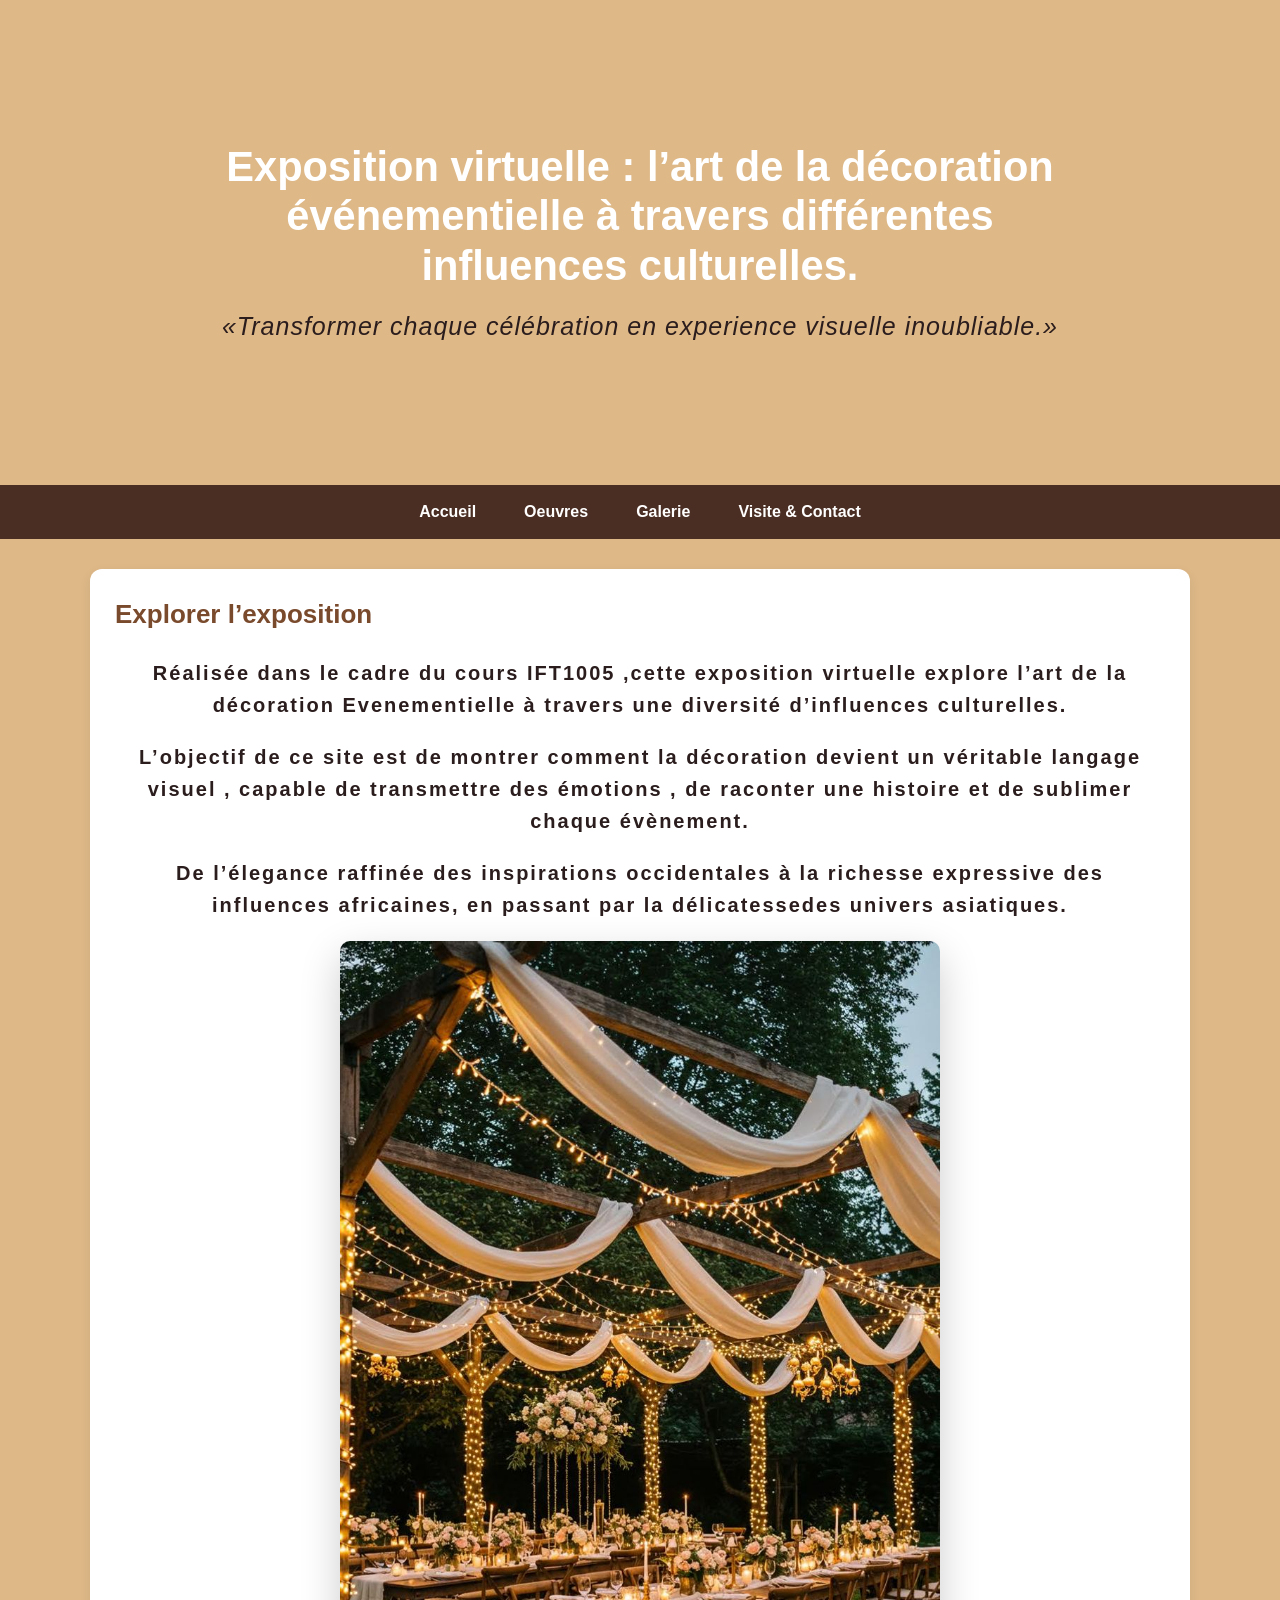
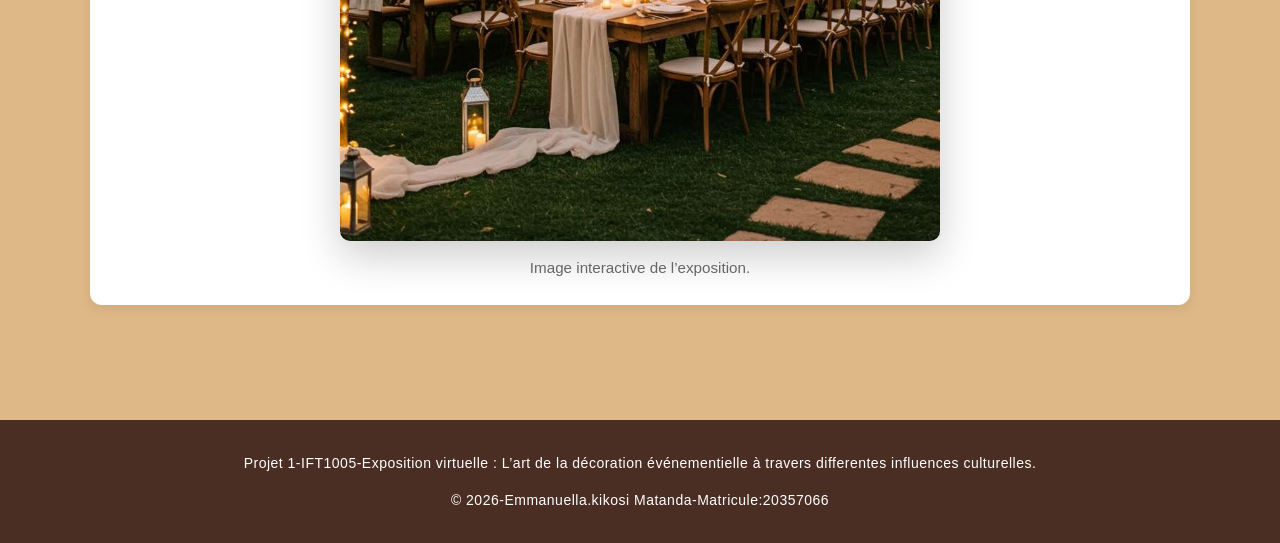
<file: index.html>
<!DOCTYPE html>
<!--Nom:Matanda
Prénom:emmanuella.kikosi
Matricule:20357066-->

<html lang="fr">
<head>
 <meta charset="UTF-8">
 <meta name="viewport" content="width=device-width , initial-scale=1.0">
<title> Exposition virtuelle:L’ art de la décoration évenementiell</title>

<link rel="preconnect" href="https://fonts.googleapis.com">
<link rel="preconnect" href="https://fonts.gstatic.com" crossorigin>
<link href="https://fonts.googleapis.com/css2?family=Bebas+Neue&family=Inter:ital,opsz,wght@0,14..32,100..900;1,14..32,100..900&family=Playfair+Display+SC:ital,wght@0,400;0,700;0,900;1,400;1,700;1,900&display=swap" rel="stylesheet">
<link rel="stylesheet" href="style.css">
 </head>
 
 <body>

  <header  class="hero">
      <div class="hero-overlay">
        <h1 class="display">Exposition virtuelle : l’art de la décoration événementielle à travers différentes influences culturelles.</h1>
        <p class="slogan">«Transformer chaque célébration en experience visuelle inoubliable.» </p>
     </div>
  </header>

 <nav> 
     <ul class="menu">
         <li><a   href="index.html">Accueil</a></li>
         <li><a   href="oeuvres.html">Oeuvres</a></li>
         <li><a   href="galerie.html"> Galerie</a></li>
         <li><a   href="visite-contact.html">Visite & Contact</a></li>
        </ul>
     </nav>


     <main> 
          <section class="intro">
            <h2>Explorer l’exposition</h2>
            
            <p class="explication">Réalisée dans le cadre du cours IFT1005 ,cette exposition virtuelle explore l’art de la décoration 
               Evenementielle à travers une diversité d’influences culturelles.  
            </p>
            <p class="explication"> 
              L’objectif de ce site est de montrer comment la décoration devient un véritable langage visuel , 
              capable de transmettre des émotions , de raconter une histoire et de sublimer chaque évènement.
            </p>
            
            <p class="explication"> 
               De l’élegance raffinée des inspirations occidentales à la richesse expressive des influences africaines,
                en passant par la délicatessedes univers asiatiques.
            </p>
            <!--image map-->
            <figure class="expo-map-figure">
             <img
             src="assets/images/accueil.jpg"
             alt="Image principale de l’exposition sur la décoration événementielle à travers différentes influences culturelles."
             usemap="#expo-map"
             class="expo-map-image"
             >
            
             <figcaption> 
                Image interactive de l’exposition.
             </figcaption>
            </figure>
            
            <map name="expo-map"> 
            <area shape="rect" coords="0,0,600,700" href="oeuvres.html" alt="Accéder à la page des oeuvres">
            <area shape="rect" coords="601,0,1200,700" href="galerie.html" alt="Accéder à la galerie"  >
            </map>
          </section>
         </main>
         <footer>
            <p>Projet 1-IFT1005-Exposition virtuelle : L’art de la décoration événementielle à travers differentes influences culturelles.</p>
            <p>© 2026-Emmanuella.kikosi Matanda-Matricule:20357066</p>   
         </footer>  
 </body>
</html>
</file>
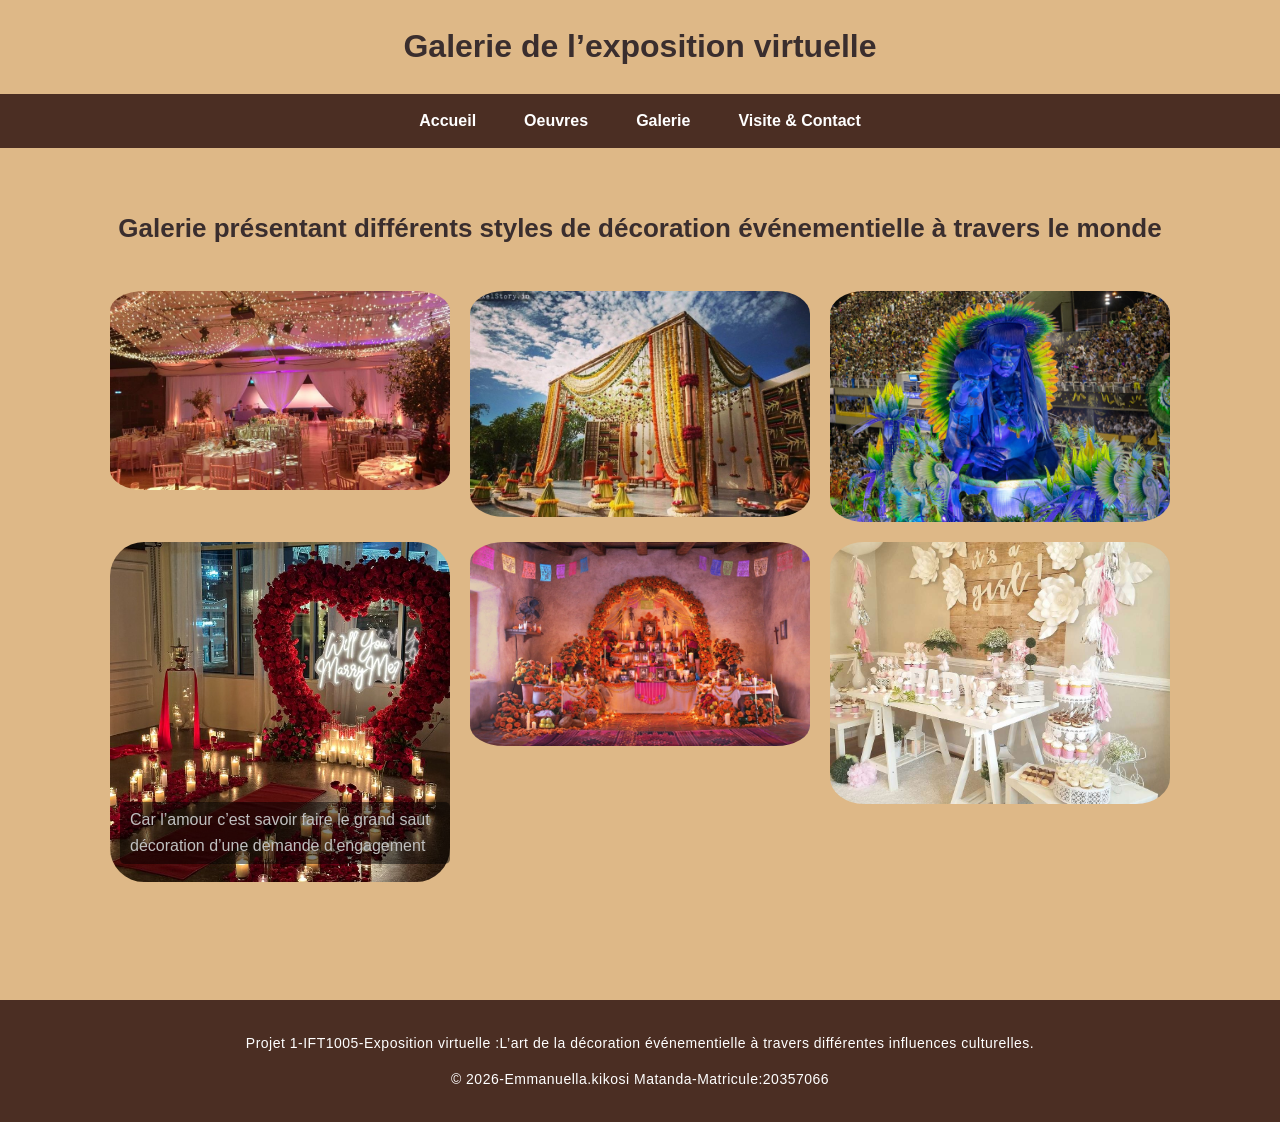
<file: galerie.html>
<!DOCTYPE html>
<!--Nom:Matanda
Prénom:emmanuella.kikosi
Matricule:20357066-->
<html lang="fr">
    <head>
        <meta charset="UTF-8">
        <title>Galerie</title>
        <link rel="stylesheet" href="style.css">
    </head>
  
    <body>
        <header> 
        <h1 class="nickel">Galerie de l’exposition virtuelle</h1>
        </header>

        <nav> 
            <ul class="menu">
                <li><a href="index.html" >Accueil</a></li>
                <li><a href="oeuvres.html" > Oeuvres</a> </li>
                <li> <a href="galerie.html" > Galerie</a></li>
                <li><a href="visite-contact.html"> Visite & Contact</a></li>
            </ul>
        </nav>
      
        <main> 
            
            <h2 class="titre-galerie"> 
                Galerie présentant différents styles de décoration événementielle à travers le monde 
            </h2>
            
            <div class="galerie" >
                <!--images-->

                <img src="assets/images/gala1.jpg" alt="décoration d’une reception d’anniversaire avec des chaises tiffany et une lumiére tamisé">
                <img src="assets/images/gala2.jpg"  alt="décoration d’un mariage indien ">
        


                <img src="assets/images/gala3.jpg"  alt="cette decoration illustre une mère qui tient dans ses bras son enfant lors du carnaval de rio">
                
                
                <div class="image-box">
                <img src="assets/images/gala4.jpg" alt="décoration pour une demande en mariage une ambiance trés romantique avec des roses pour accompagner la demande">
                
                <p class="caption">Car l’amour c’est savoir faire le grand saut décoration d’une demande d’engagement</p>
                </div>

                <img src="assets/images/gala5.jpg" alt="décoration à l’occasion de la journée des morts 
                cette décoration répresente un autel avec des photos des proches disparues">
                <img src="assets/images/gala6.jpg" alt="une décoration pour annoncer le sexe du bébé " >
            </div>

        </main>

        <footer> 
        <p> 
            Projet 1-IFT1005-Exposition virtuelle :L’art de la décoration événementielle à travers différentes influences culturelles. </p>
                   <p>© 2026-Emmanuella.kikosi Matanda-Matricule:20357066</p>
        </footer>
    </body>
</html>
</file>
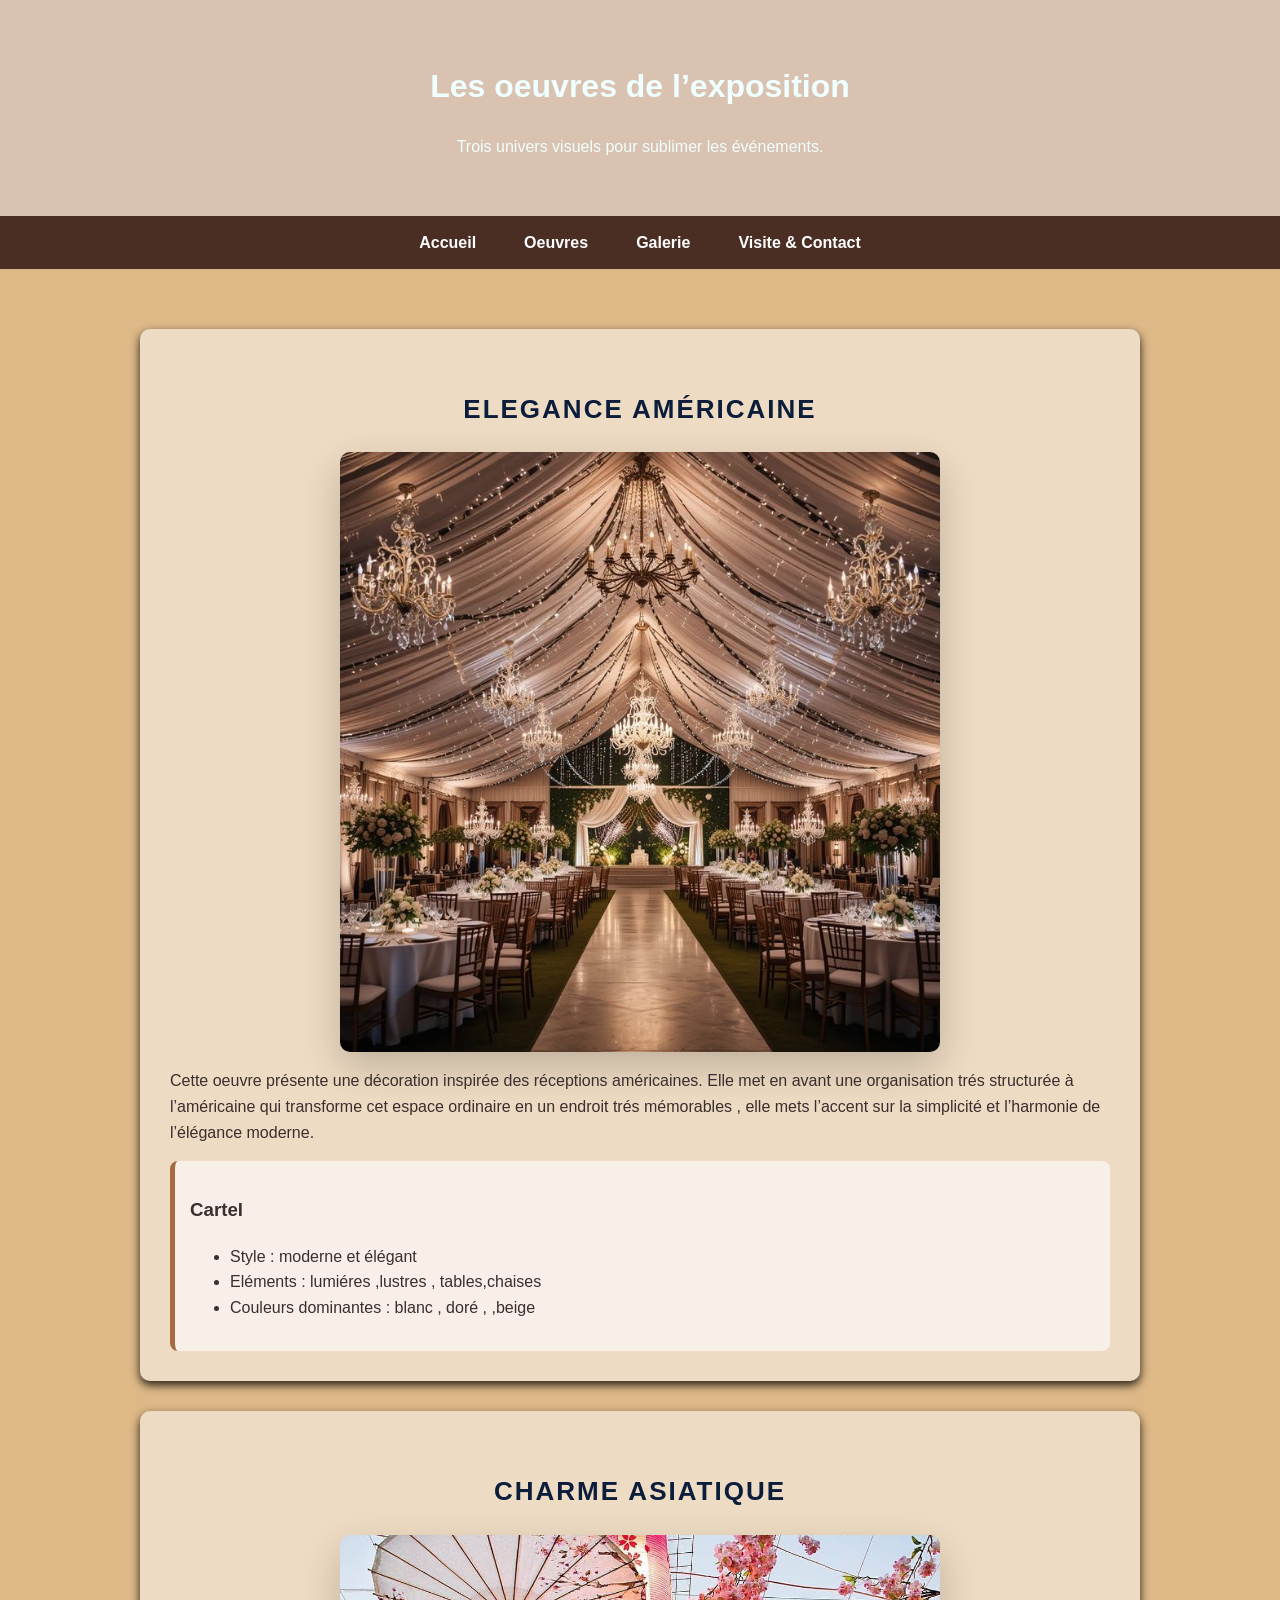
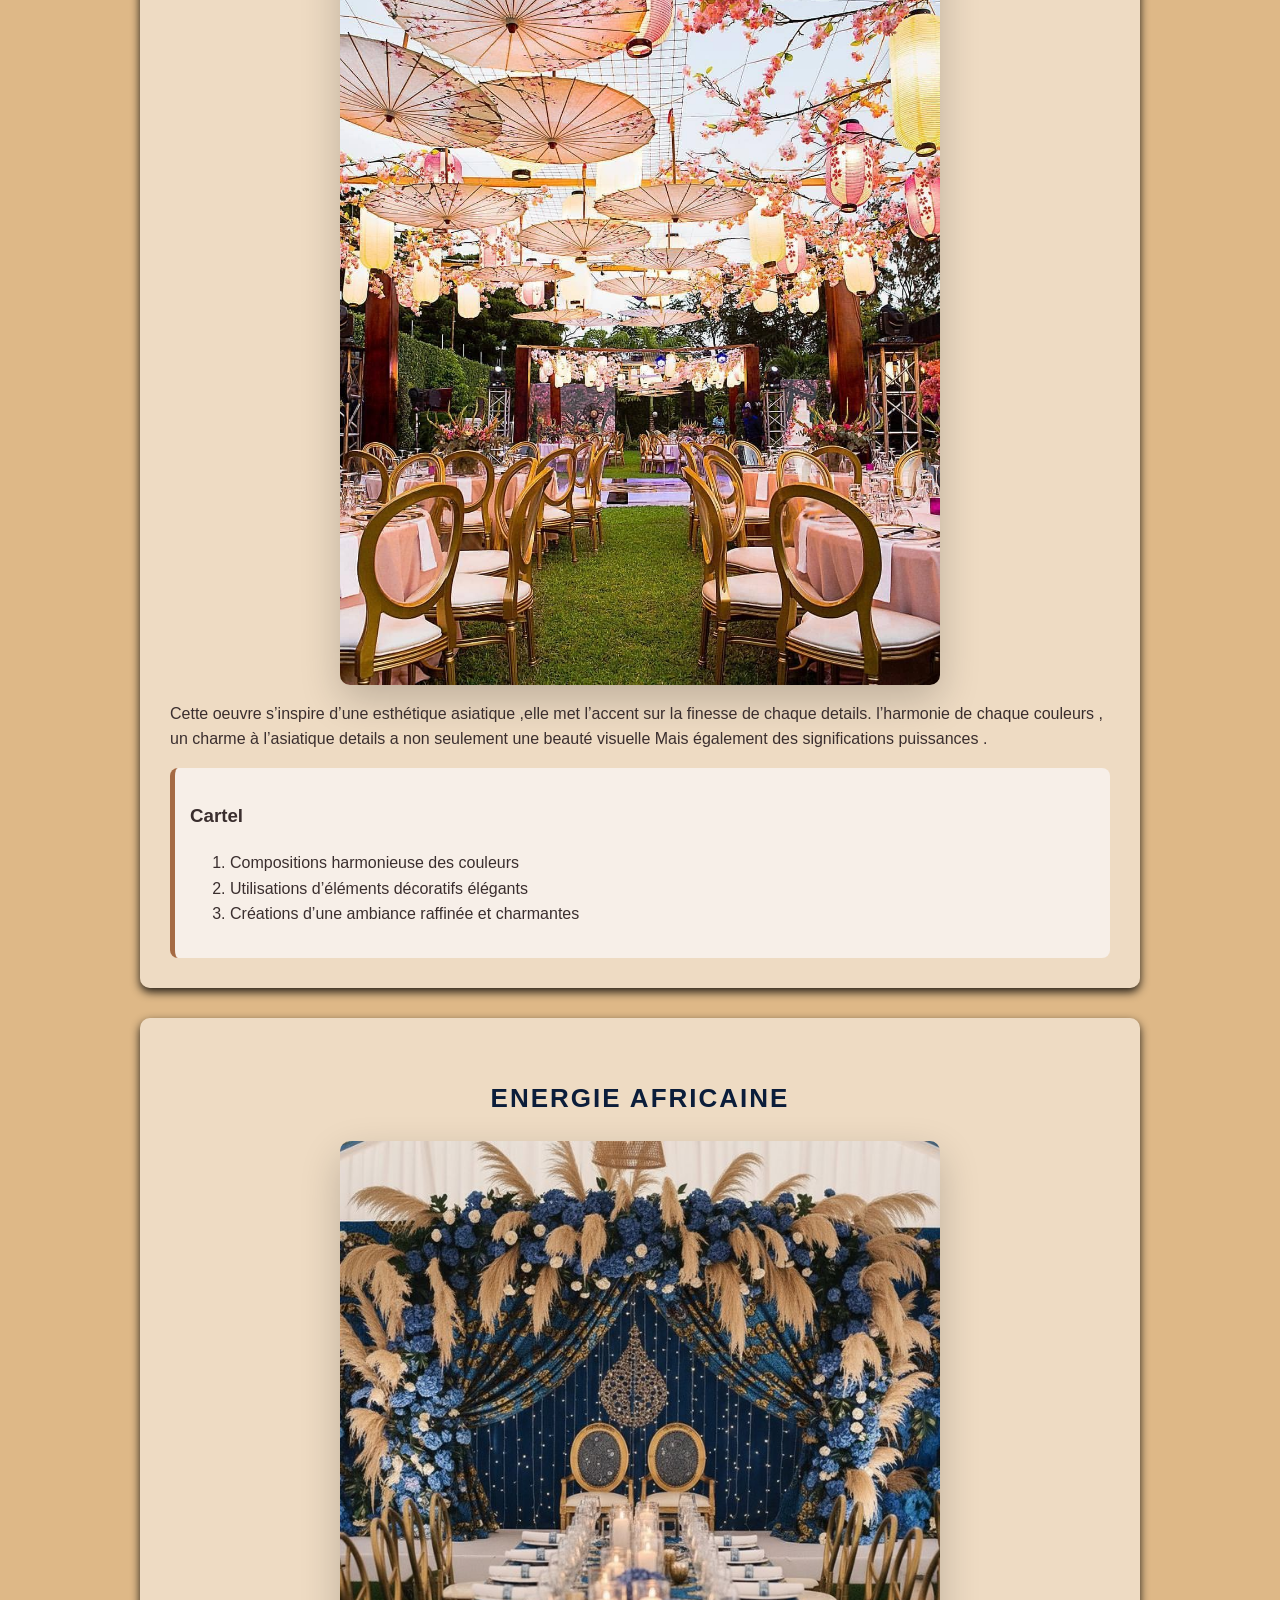
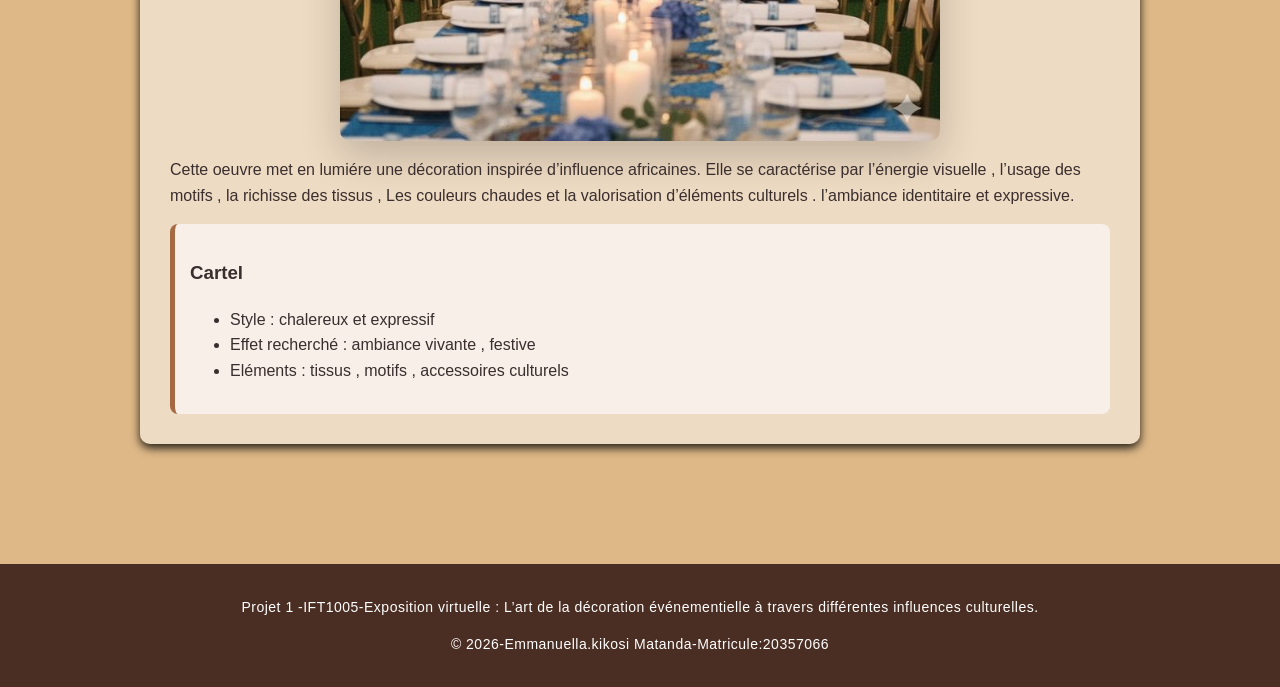
<file: oeuvres.html>
<!DOCTYPE html>
<!--Nom:Matanda
Prénom:emmanuella.kikosi
Matricule:20357066-->

<html lang="fr">
 <head>
  <meta charset="UTF-8">
  <meta name="viewport" content="width= device-width, initial-scale=1.0">
  <title>Oeuvres-lL’art de la décoration événementielle</title>
  <link rel="stylesheet" href="style.css">
</head>

<body>
    
    <header class="page-header"> 
        <h1>Les oeuvres de l’exposition</h1>
        <p>Trois univers visuels pour sublimer les événements. </p>
    </header>

    <nav> 
        <ul class="menu">
            <li><a href="index.html" > Accueil</a></li>
            <li><a href="oeuvres.html">Oeuvres</a></li>
            <li><a href="galerie.html">Galerie</a></li>
            <li><a href="visite-contact.html" >Visite & Contact</a></li>
        </ul>
    </nav>
    
    <main class="oeuvres-page">

        <section class="oeuvres-card">
        <h2 class="americaine"> Elegance américaine</h2>
        <img  src="assets/images/americain.jpg" alt="Décoration événementielle inpspirée du style américain" class="oeuvre-image">
        <p>
            Cette oeuvre présente une décoration inspirée des réceptions américaines.
            Elle met en avant une organisation trés structurée à l’américaine qui transforme cet espace ordinaire
            en un endroit trés mémorables , elle mets l’accent sur la simplicité et l’harmonie de l’élégance moderne.
        </p>
        
        <div  class="cartel"> 
            <h3>Cartel</h3>
            
            <ul> 
                
                <li>Style : moderne et élégant </li>
                <li>Eléments : lumiéres ,lustres , tables,chaises </li> 
                <li> Couleurs dominantes : blanc , doré ,  ,beige</li>
            </ul>
        </div>
        </section>
        <!--SECTION-->

        <section class="oeuvres-card"> 
            <h2 class="mixte">Charme asiatique</h2>
            <img src="assets/images/asiatique.jpg" alt="Décoration événementielle asiatique avec lanternes et fleurs" class="oeuvre-image " >
           
            <p> 
                Cette oeuvre s’inspire d’une esthétique asiatique ,elle met l’accent sur la finesse de chaque details.
                l’harmonie de chaque couleurs , un charme à l’asiatique  details a non seulement une beauté visuelle
                Mais également des significations puissances .
            </p>

            
            <div class="cartel">  
                
                <h3> Cartel</h3>
                
                <ol> 
                    
                    <li> Compositions harmonieuse des couleurs</li>
                    <li> Utilisations d’éléments décoratifs élégants</li>
                    <li>Créations d’une ambiance raffinée et charmantes</li >
                </ol>
            </div>
        </section>

        <section class="oeuvres-card">
            
            <h2 class="mixte">Energie africaine</h2>
            
            <img src="assets/images/africain.jpg" alt="Décoration événementielle inspirée des influences africaines" class="oeuvre-image">
            <p>
                Cette oeuvre met en lumiére une décoration inspirée d’influence africaines.
                Elle se caractérise par l’énergie visuelle , l’usage des motifs , la richisse des tissus ,
                Les couleurs chaudes et la valorisation d’éléments culturels . l’ambiance identitaire et expressive.
            </p>
            <div class="cartel">
                <h3>Cartel</h3>
                    <ul> 
                        <li> Style : chalereux et expressif</li>
                        <li> Effet recherché : ambiance vivante , festive </li>
                        <li> Eléments : tissus , motifs , accessoires culturels </li>
                        </ul>
                    </div>
                </section>

                
            </main>
            
            <footer>
                <p> Projet 1 -IFT1005-Exposition virtuelle : L’art de la décoration événementielle à travers différentes influences  culturelles. </p> 
                         <p>© 2026-Emmanuella.kikosi Matanda-Matricule:20357066</p>
            </footer>
    
        </body>
        </html>
</file>
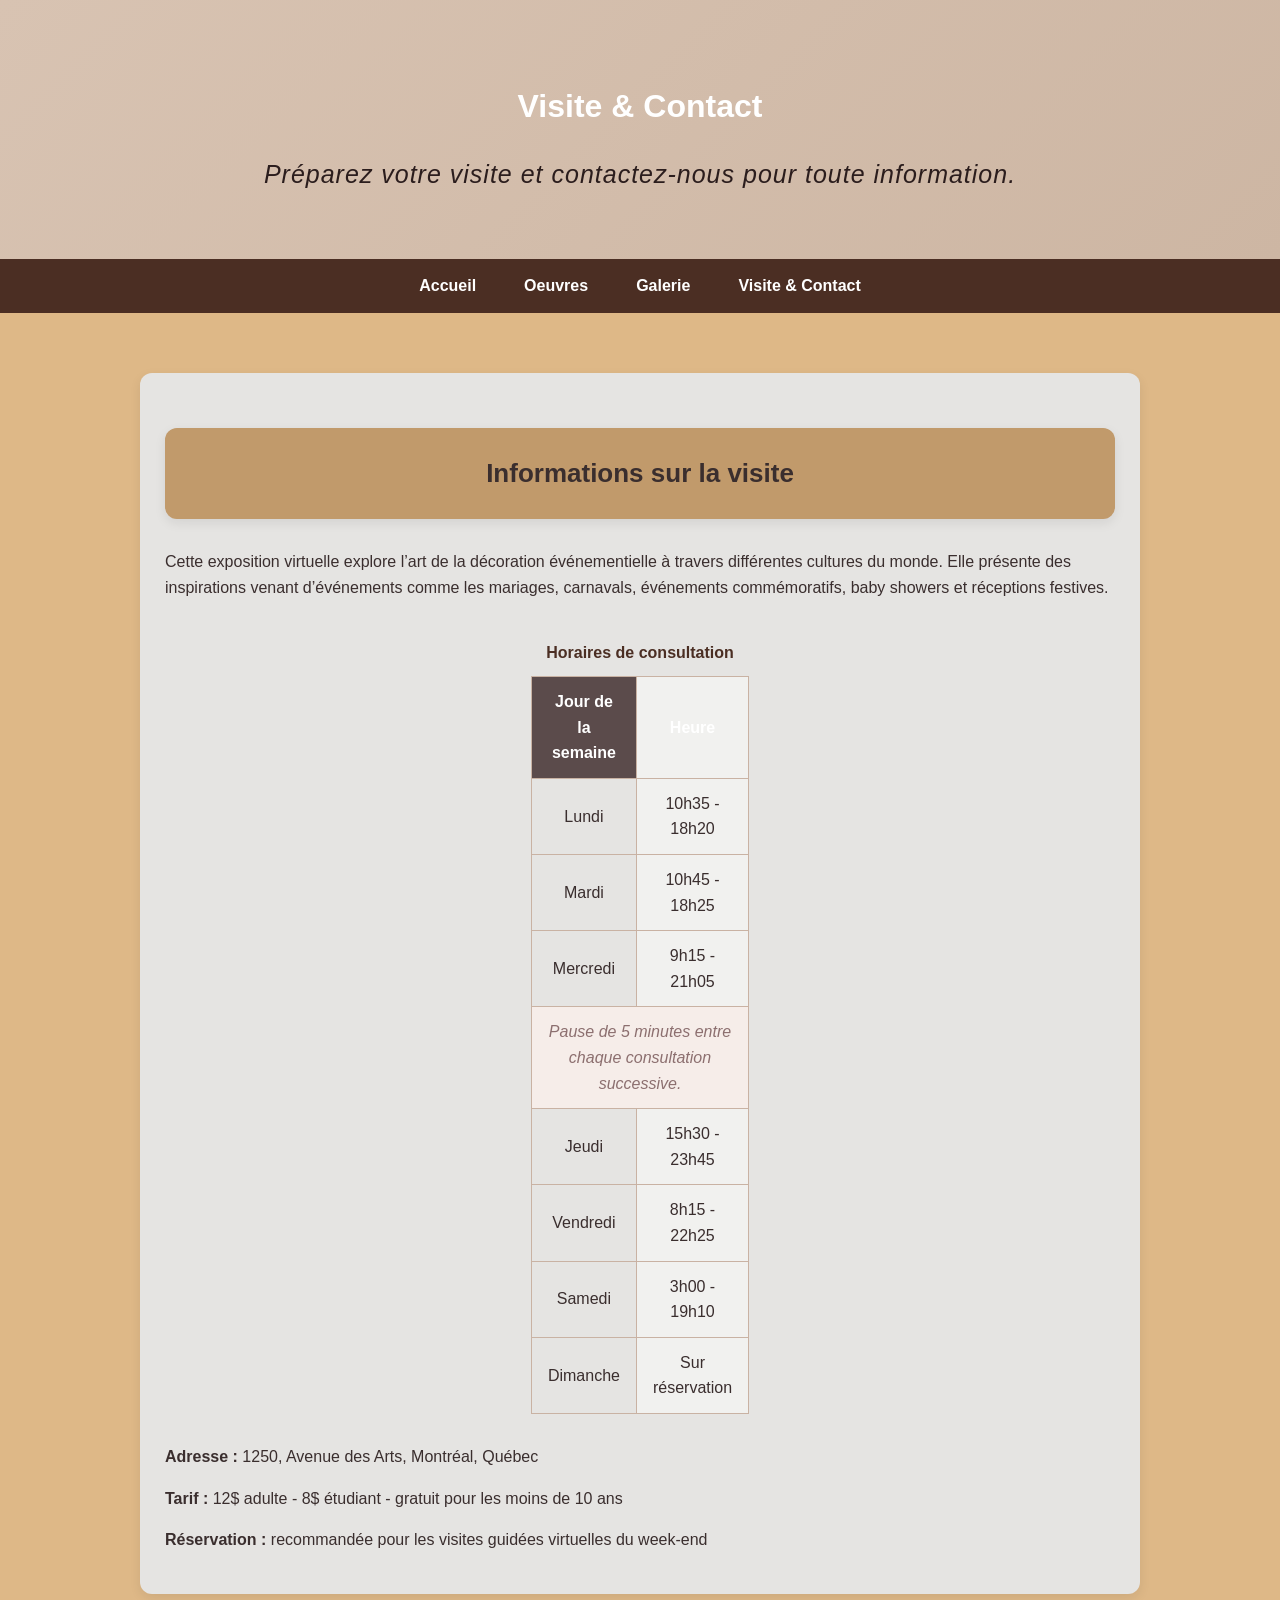
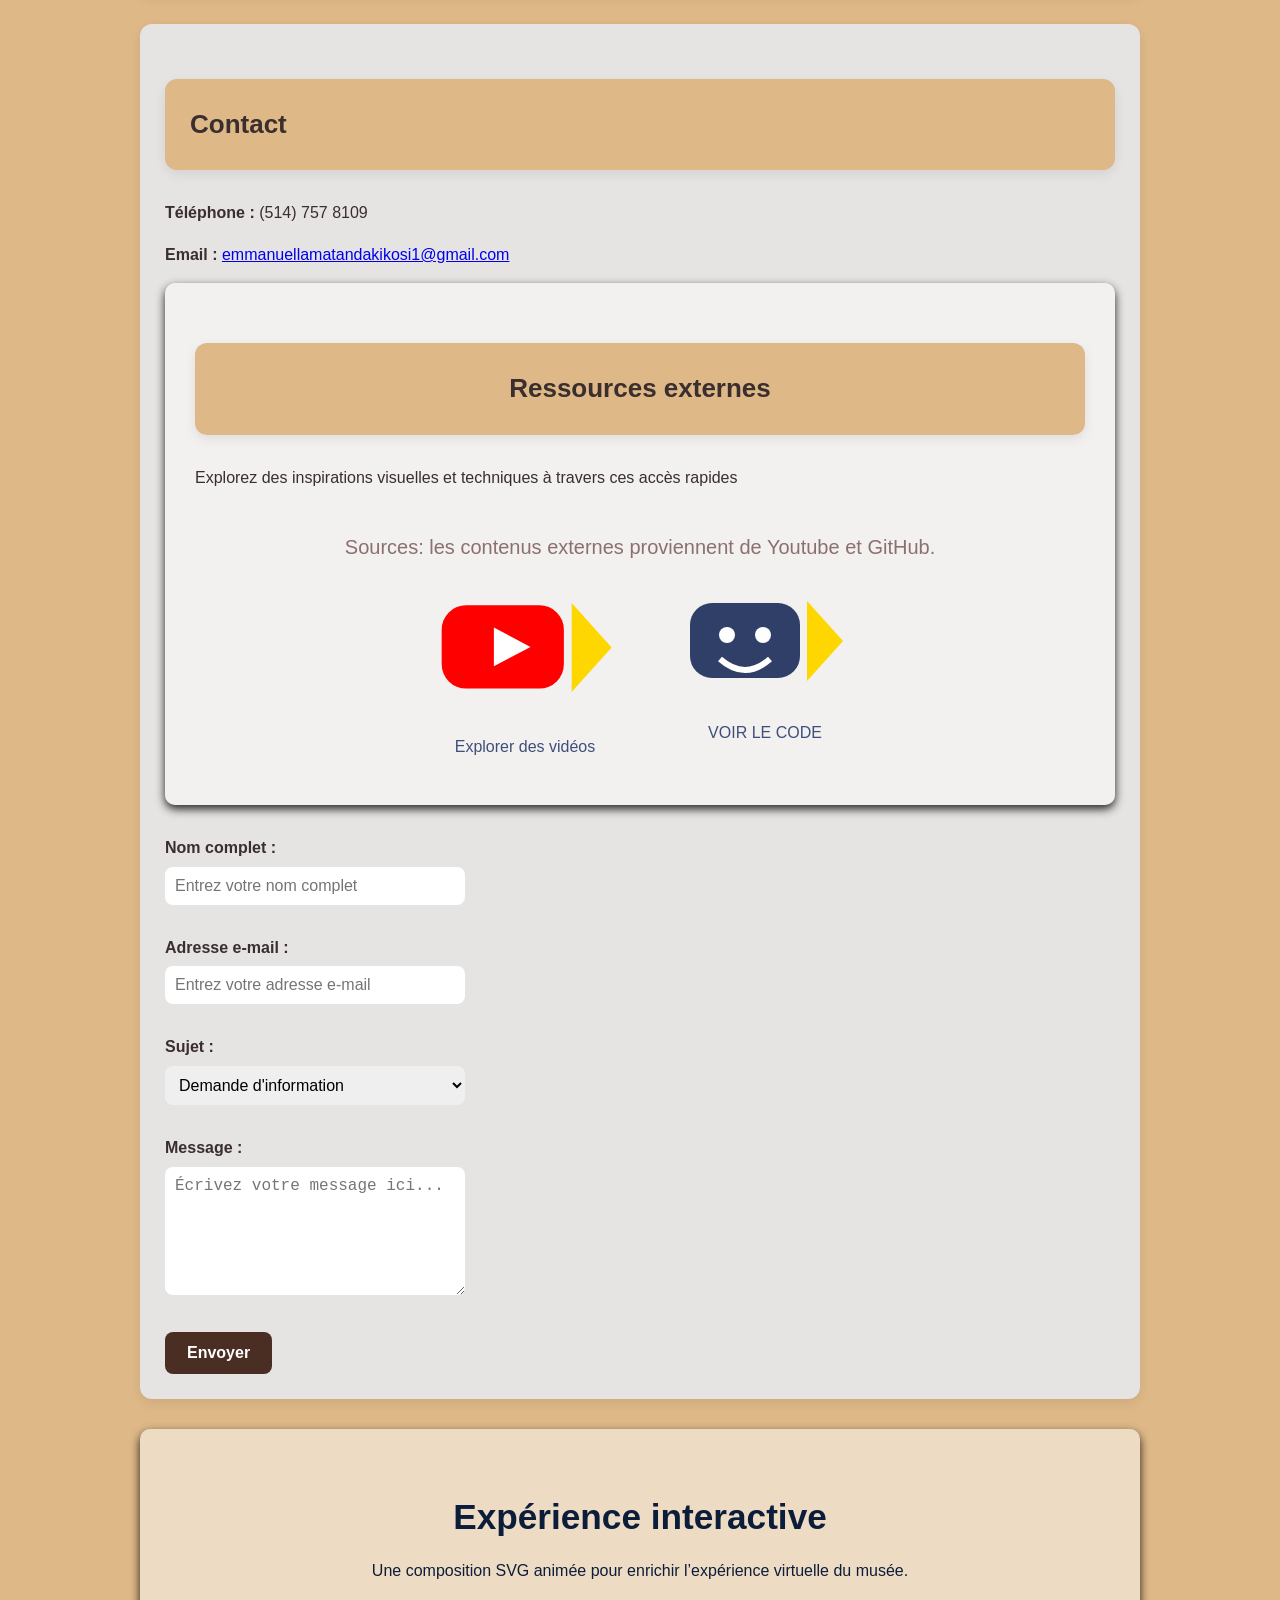
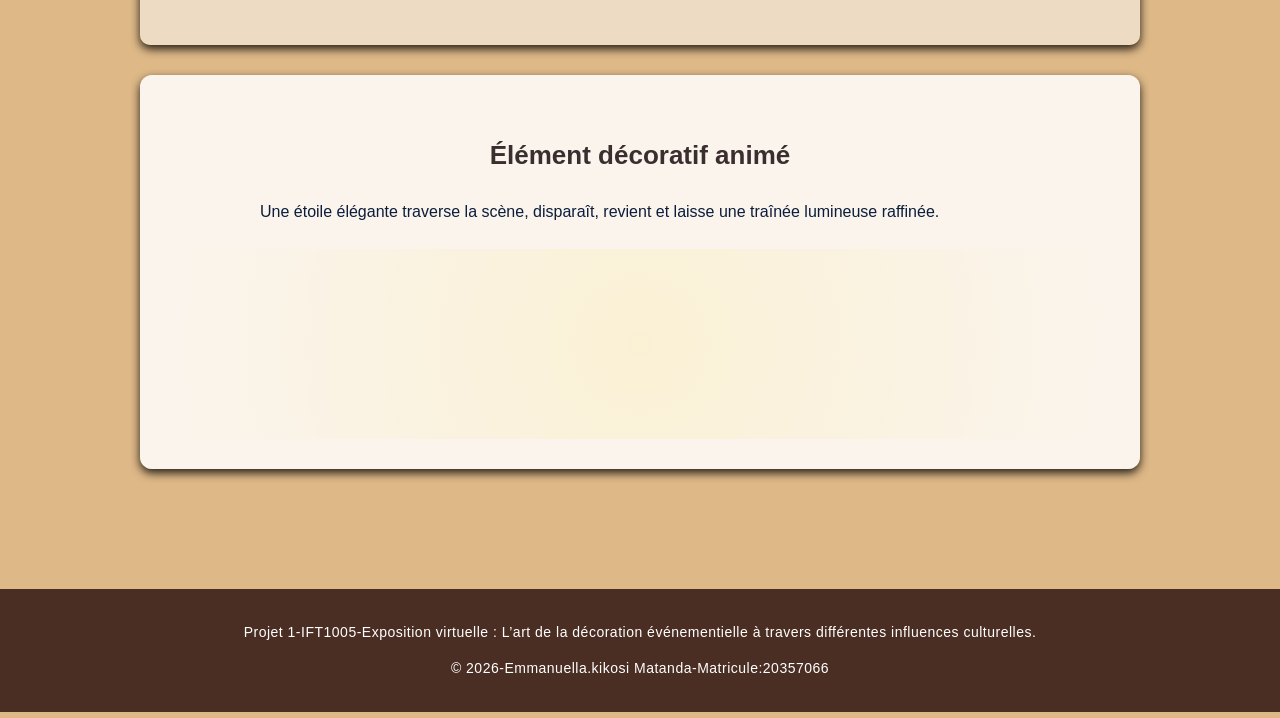
<file: visite-contact.html>
<!DOCTYPE html>
<!--Nom:Matanda
Prénom:emmanuella.kikosi
Matricule:20357066-->

<html lang="fr">
<head>
  <meta charset="UTF-8">
  <meta name="viewport" content="width=device-width, initial-scale=1.0">
  <title>Visite & Contact</title>
  <link rel="stylesheet" href="style.css">
</head>
<body>

  <header class="hero-small">
    <h1 class="visite">Visite & Contact</h1>
    <p class="slogan">Préparez votre visite et contactez-nous pour toute information.</p>
  </header>

  <nav>
    <ul class="menu">
      <li><a href="index.html">Accueil</a></li>
      <li><a href="oeuvres.html">Oeuvres</a></li>
      <li><a href="galerie.html">Galerie</a></li>
      <li><a href="visite-contact.html">Visite & Contact</a></li>
    </ul>
  </nav>

  <main class="visite-page">

    <section class="bloc-visite">
      <h2 class="information"  >Informations sur la visite</h2>

      <p class="exposition">
        Cette exposition virtuelle explore l’art de la décoration événementielle
        à travers différentes cultures du monde. Elle présente des inspirations
        venant d’événements comme les mariages, carnavals, événements commémoratifs,
        baby showers et réceptions festives.
      </p>

      <table class="table-horaires">
        <caption  class="titre-tableau">Horaires de consultation</caption>
        <tr>
          <th>Jour de la semaine</th>
          <th>Heure</th>
        </tr>
        <tr>
          <td>Lundi</td>
          <td>10h35 - 18h20</td>
        </tr>
        <tr>
          <td>Mardi</td>
          <td>10h45 - 18h25</td>
        </tr>
        <tr>
          <td>Mercredi</td>
          <td>9h15 - 21h05</td>
        </tr>
        <tr>
          <td colspan="2"  class="ligne-note">Pause de 5 minutes entre chaque consultation successive.</td>
        </tr>
        <tr>
          <td>Jeudi</td>
          <td>15h30 - 23h45</td>
        </tr>
        <tr>
          <td>Vendredi</td>
          <td>8h15 - 22h25</td>
        </tr>
        <tr>
          <td>Samedi</td>
          <td>3h00 - 19h10</td>
        </tr>
        <tr>
          <td>Dimanche</td>
          <td>Sur réservation</td>
        </tr>
      </table>

      <div class="infos-extra">
        <p><strong>Adresse :</strong> 1250, Avenue des Arts, Montréal, Québec</p>
        <p><strong>Tarif :</strong> 12$ adulte - 8$ étudiant - gratuit pour les moins de 10 ans</p>
        <p><strong>Réservation :</strong> recommandée pour les visites guidées virtuelles du week-end</p>
      </div>
    </section>

    <section class="bloc-contact">
      <h2>Contact</h2>

      <p><strong>Téléphone :</strong> (514) 757 8109</p>

      <p>
        <strong>Email :</strong>
        <a href="mailto:emmanuellamatandakikosi1@gmail.com">emmanuellamatandakikosi1@gmail.com</a>
      </p>

      
      <section class="bloc-liens-svg">
        
        <h2 class="ressources">Ressources externes</h2>
              <p class="texte-liens-svg"> 
                Explorez des inspirations visuelles et techniques à travers ces accès rapides 
              </p>
              
              <p class="sources">Sources: les contenus externes proviennent de Youtube et GitHub.</p>
              
              <div class="contact-icons">
        
        <a href="https://www.youtube.com/" target="_blank" >
            <svg  viewBox="0 0 180 120"  width ="200"  aria-label="Youtube">
              
              <rect x="15" y="20" width="110" height ="75" rx="22" fill ="#FF0000"></rect>
              
              
              <polygon points="62 , 40 62 , 75 95 ,57.5" fill ="white"></polygon>
              <polygon  class="arrow-svg" points="132 , 18 168 , 58 132 ,98" fill ="#FFD700"></polygon>
            </svg>
            
            <p >Explorer des vidéos</p>
        </a>

        <a href="https://github.com/" target="_blank">

            
            <svg   viewBox="0 0 180 120"    width ="180" aria-label="GitHub">
              
            
              
              
              <rect x="15" y="20" width="110" height="75" rx="22" fill ="#2f3f68"></rect> 
                
                <circle cx="52" cy="52" r="8"  fill ="white"></circle>
              <circle cx="88" cy="52" r="8" fill ="white"></circle>
              
              <path d="M45 76 Q70  98 95  76"   stroke="white" stroke-width="6" fill ="none" ></path>
              
              <polygon class="arrow-svg" points="132, 18 168 , 58 132 , 98"  fill ="#FFD700"></polygon>
            </svg>
          <p >VOIR LE CODE</P>

        </a>

          </div>
      
      </section> 
      <form class="contact-form">
        <div class="form-group">
          <label for="nom">Nom complet :</label>
          <input type="text" id="nom" name="nom" placeholder="Entrez votre nom complet" required>
        </div>
        <div class="form-group">
          <label for="email">Adresse e-mail :</label>
          <input type="email" id="email" name="email" placeholder="Entrez votre adresse e-mail" required>
        </div>

        <div class="form-group">
          <label for="sujet">Sujet :</label>
          <select id="sujet" name="sujet">
            <option>Demande d'information</option>
            <option>Réservation</option>
            <option>Question sur l'exposition</option>
            <option>Autre</option>
          </select>
        </div>

        <div class="form-group">
          <label for="message">Message :</label>
          <textarea id="message" name="message" rows="6" placeholder="Écrivez votre message ici..." required></textarea>
        </div>

        <button type="submit">Envoyer</button>
      </form>
    </section>

    <section class="queen-flame-section">
      
      <h2 class="experience">Expérience interactive</h2>
      
      <p class="queen-intro">
        Une composition SVG animée pour enrichir l’expérience virtuelle du musée.
      </p>
    </section>

     
      
      
      <section class="lux-star-section">
      <h2 class="décoration">Élément décoratif animé</h2>
  <p class="lux-star-intro">
    Une étoile élégante traverse la scène, disparaît, revient et laisse une traînée lumineuse raffinée.
  </p>

  <div class="lux-star-track">
    <div class="lux-star-mover">
      <svg class="lux-star-svg" viewBox="0 0 260 120" aria-label="Étoile luxe animée">
        <defs>
          <linearGradient id="gold1" x1="0%" y1="0%" x2="100%" y2="100%">
            <stop offset="0%" stop-color="#fff8dc"></stop>
            <stop offset="35%" stop-color="#f7d24a"></stop>
            <stop offset="70%" stop-color="#d4af37"></stop>
            <stop offset="100%" stop-color="#fff2b3"></stop>
          </linearGradient>

          <linearGradient id="traiGold" x1="0%" y1="0%" x2="100%"  y2="0%">
            
            <stop offset="0%" stop-color="#000000" stop-opacity="0"></stop>
            
            
            <stop offset="100%" stop-color="#fff4c8" stop-opacity="0.9"></stop>
            
            <stop offset="40%" stop-color="#d4af37" stop-opacity="0.4"></stop>
              </linearGradient>

           <linearGradient id="gold2" x1="0%" y1="0%" x2="100%" y2="100%">
            <stop offset="0%" stop-color="#ffd700"  stop-opacity ="0"></stop>
            <stop offset="40%" stop-color="#d4af37"  stop-opacity ="0.4"></stop>
            <stop offset="70%" stop-color="#b8962e"    stop-opacity ="1"></stop>
            <stop offset="100%" stop-color="#fff4c8"    stop-opacity="1"></stop>
          </linearGradient>


        </defs>


        <ellipse class="trail " cx="85" cy="60" rx="90" ry="14" fill="url(#traiGold)"></ellipse>
        <ellipse class="trail" cx="120" cy="60" rx="55" ry="8" fill="url(#traiGold)"></ellipse>

        
       <circle class="particule p1"  cx="38" cy="52" r="3" ></circle>

        <circle class="particule p2"  cx="58" cy="84" r="2.5" ></circle>

        <circle class="particule p1"  cx="82" cy="44" r="2.2" ></circle>

        <circle class="particule p1"  cx="108" cy="92" r="2.8" ></circle>

        <circle class="particule p1"  cx="132" cy="58" r="2.3" ></circle>



        <circle class="halo" cx="210" cy="60" r="30" fill="url(#glow)" ></circle>

        <!-- étoile -->
        <polygon
          class="star"
          points="210,24 220,50 248,50  226,66  234,94 210,77 186,94  194,66 172,50 200,50" fill ="#ffd700">
        </polygon>
      </svg>
    </div>
  </div>
  
</section>
  </main>
  <footer>
    <p>Projet 1-IFT1005-Exposition virtuelle : L’art de la décoration événementielle à travers différentes influences culturelles.</p>
             <p>© 2026-Emmanuella.kikosi Matanda-Matricule:20357066</p>
  </footer>
</body>
</html>
</file>
<file: style.css>
/*Nom:Matanda
Prénom:emmanuella.kikosi
Matricule:20357066*/

body {
    margin: 0;
    font-family: Arial, Helvetica, sans-serif;
    line-height: 1.6;
    background-color:burlywood;
    color:#3a2e2e;
    }
    .explication {
      font-size: 20px;
      font-weight: bold;
      text-align: center; 
     animation: fadeIn 5s ease;
     letter-spacing: 2px;
     color:#2b1d1d;
    }
    .p{
      font-size: 15px;
    }
    h1{
      
       font-size: 32px;
      font-weight: bold;
      text-align: center; 
     animation: fadeIn 5s ease;
    }
    .titre-galerie{
      text-align: center;
      animation: fadeIn 5s  ease;
    }
    @keyframes fadeIn {
      from{
        opacity: 0;
        transform: translateY(-20px);
      }
      to {
        opacity: 1;
        transform: translateY(0);
      }
    }
    h2{
      font-size: 26px;
      margin-top: 30px;
    }
    .americaine{
      font-family:Arial, Helvetica, sans-serif;
      font-size: 26px;
      font-weight: bold;
      text-align: center;
      text-decoration: double;
      color:#0b1d3a;
      animation: fadeIn 5s ease;
      letter-spacing:2px ;
      text-transform: uppercase;
    }
    .mixte{
font-family:Arial, Helvetica, sans-serif;
      font-size: 26px;
      font-weight: bold;
      text-align: center;
      text-decoration: double;
      color: #0b1d3a;
      animation: fadeIn 5s ease;
      letter-spacing:2px ;
      text-transform: uppercase
    }
    section{
      background-color: rgba(255, 255, 255, 0.5    );
      padding: 30px;
      border-radius: 10px;
      margin-bottom: 30px;
      box-shadow: 0 4px 10px rgba(0, 0,0,0.85);
    }
    .container {
      width: 85%;
      margin: auto;
      background-color:#ffffff;
    }
    button {
      font-weight: bold;
    }
    .hero {
        background: burlywood;
        min-height: 45vh ;
        display: flex ;
        justify-content: center;
        align-items: center;
        text-align: center;
        color: white;
        padding: 40px  20px;
    }

    .hero-overlay  {
        width: 100%;
max-width: 900px ;
margin:0 auto;
}

.hero h1 {
    font-size: 2.6rem;
    margin-bottom: 15px ;
    line-height: 1.2;
}

.slogan {
    font-size: 25px;
    font-style: italic;
    color: #2b1d1d;
    margin-top: 15px;
    letter-spacing: 1px;
    text-align: center;
    position: relative;
    }
    .slogan::before{
      content:"";
      font-size: 40px;
      position: absolute;
      left: -10px;
      top: -10px;
      color:#f5f5f5;

    }
    .slogan::after{
      content:"" ;
      font-size: 40px;
      position: absolute;
      right: -10px;
      bottom: -10px;
      color:#f5f5f5 ;
    }
    
    nav {
        background-color:  #4b2e23
}
.menu {
    list-style: none;
    display: flex ;
    justify-content: center;
    gap: 20px;
    margin: 0;
    padding: 14px 10px ;
    flex-wrap: wrap;
    }

    .menu a {
        text-decoration: none;
        color: white;
        font-weight: bold;
        padding: 8px 14px ;
        border-radius: 6px ;
        transition: background-color 0.3s  ease ;
        }

        .menu a :hover {
            background-color: #a56a43;
        }
        
   main {
    width: 90%;
    max-width: 1100px ;
    margin: 0 auto;
    padding: 30px 15px 50px ;
    }

    .intro,
    .map-section{ 
        background-color: white;
        padding: 25px ;
        margin-bottom: 25px ;
        border-radius: 12px ;
        box-shadow: 0 4px 12px rgba(0, 0, 0,0.08);
    }
    
    .intro h2,
    .map-section h2,
    .oeuvre-card h2 {
        color: #7a4a2d;
        margin-top: 0 ;
        }

    .expo-map-figure {
        margin: 20px 0 0 ;
        text-align: center;
    }   
    

        figcaption {
            margin-top: 10px;
            font-size: 0.95rem;
            color: #666;
            }

            .page-header {
            text-align: center ;
            padding: 40px 20px;
            background: #d9c2b0;
            color: azure;
            }
           .oeuvres-page {
            width: 90%;
            max-width: 1000px;
            margin: 30px auto;
            }
            .cartel {
                background: #f7efe8;
                border-left: 5px solid #a56a43;
                padding: 15px;
                margin-top: 15px;
                border-radius: 8px;
                }
                
                            
                            .oeuvre-image {
                                width: 100% ;
                                max-width: 600px;
                                display: block;
                                margin: 15px auto;
                                border-radius: 10px;
                                box-shadow: 0 15px 40px rgba(0, 0, 0, 0.2);
                                transition:transform 0.4s ease , box-shadow 0.4s ease , filter 0.4s ease ;

                            }
                            .oeuvre-image:hover {
                              transform:translateY(-8px) scale(1.05);
                              box-shadow: 0 25px 60px rgba(0, 0, 0, 0.35);
                              filter:brightness(1.08) contrast(1.05);
                              outline: 2px solid rgba(255, 255, 255, 0.2);
                            }
                           .expo-map-image {
                              width: 100% ;
                                max-width: 600px;
                                display: block;
                                margin: 15px auto;
                                border-radius: 10px;
                                box-shadow: 0 15px 40px rgba(0, 0, 0, 0.2);
                                transition:transform 0.4s ease , box-shadow 0.4s ease , filter 0.4s ease ;
                           }
                           .expo-map-image:hover{
                             transform:translateY(-8px) scale(1.05);
                              box-shadow: 0 25px 60px rgba(0, 0, 0, 0.35);
                              filter:brightness(1.08) contrast(1.05);
                              outline: 2px solid rgba(255, 255, 255, 0.2);
                           }

            footer  {
                background-color: #4b2e23 ;
                color:white;
                text-align: center ;
                font-size: 14px ;
                padding: 18px ;
                margin-top: 40px ;
                letter-spacing: 0.5px ;
                }

                @media (max-width:768px ) {
                    .hero h1 {
                        font-size: 1.8rem ;
                 }   
                    .slogan  {
                     font-size: 1rem;
                     }
                     .menu {
                        flex-direction: column;
                        align-items: center;
                        }
                }

                .galerie {
                    display: grid;
                    grid-template-columns: repeat(3, 1fr);
                    gap: 20px ;
                    padding: 20px;
                    }

                    .galerie img {
                        width: 100% ;
                        border-radius:10%;
                        transition: filter 0.4s ease, transform  0.4s ease;
                        }
                        
                    
                        .galerie:hover img:not(:hover){
                          filter: blur(2px);
                          opacity: 0.5;
                        }
                         .galerie img:hover {
                          transform: scale(1.15);
                          box-shadow: 0 8px 20px rgba(255, 200, 150, 0.6);
                          filter: blur(0);
                          opacity: 1;
                          }

                        .image-box {
                         position: relative;
                        }
                        .caption {
                          position: absolute;
                          bottom: 10px;
                          left: 10px;
                          color: silver;
                          background: rgba(0, 0, 0, 0.5);
                          padding: 5px 10px ;
                          border-radius: 5px;
                        }
                      nav a {
                        color: #6b4f3b;
                        text-decoration: none;
                        }

                        nav a:hover {
                            color: #0b1d3a;
                            }
                            .hero-small{
                                background: linear-gradient(135deg ,#d8c3b2,#cdb6a3 );
                                    text-align: center;
                                    color:white;
                                    padding: 60px 20px 40px;
                                    }
                                    .visite-page{ 
                                        width:90%;
                                        max-width: 1000px;
                                        margin: 30px auto;
                                        }
                                        .bloc-visite{
                                          background-color: #e5e4e2;
                                           padding: 25px;
                                            margin-bottom: 30px;
                                            border-radius: 12px;
                                            box-shadow: 0 4px 12px rgba(0, 0, 0, 0.08) ;
                                            }
                                        .bloc-contact { background-color: #e5e4e2;
                                          padding: 25px;
                                            margin-bottom: 30px;
                                            border-radius: 12px;
                                            box-shadow: 0 4px 12px rgba(0, 0, 0, 0.08) ;

                                        }
                                        .bloc-svg-anime{
                                            background-color:burlywood;
                                            padding: 25px;
                                            margin-bottom: 30px;
                                            border-radius: 12px;
                                            box-shadow: 0 4px 12px rgba(0, 0, 0, 0.08) ;
                                            }
                                            .bloc-visite h2 {background-color: #C19A6B;
                                          padding: 25px;
                                            margin-bottom: 30px;
                                            border-radius: 12px;
                                            box-shadow: 0 4px 12px rgba(0, 0, 0, 0.08) ;

                                            }
                                            .bloc-contact h2{background-color: burlywood;
                                          padding: 25px;
                                            margin-bottom: 30px;
                                            border-radius: 12px;
                                            box-shadow: 0 4px 12px rgba(0, 0, 0, 0.08) ;

                                            }
                                            .bloc-svg-anime h2 {
                                                color: #7a4a2d;
                                                margin-top:0;
                                                }
                                                .table-horaires{ 
                                                    width: 100%;
                                                    border-collapse: collapse;
                                                    margin: 20px 0;
                                                }
                                                .table-horaires caption {
                                                    caption-side: top;
                                                    font-weight: bold;
                                                    margin-bottom: 10px;
                                                    color:#4b2e23;
                                                }
                                                .table-horaires th ,
                                                .table-horaires td {
                                                    border: 1px solid #d3c0b2 ;
                                                   padding: 12px;
                                                    text-align : center ;
                                                }
                                                .table-horaires th {
                                                    background-color: #4b2e23;
                                                    color: white;
                                                }
                                                .table-horaires td colspan {
                                                    background-color: #f5eee7;
                                                    font-style: italic;
                                                }
                                                .info-extra p {
                                                    margin: 10px 0 ;
                                                }



                                                .contact-form{
                                                    margin-top: 20px;
                                                    }
                                                    .form-group{
                                                        margin-bottom: 18px;
                                                    }
                                                    .form-group label {
                                                        display: block;
                                                        font-weight: bold;
                                                        margin-bottom: 6px;
                                                    }
                                                    .form-group input,
                                                    .form-group select,
                                                    .form-group textarea {
                                                        width: 100%;
                                                        padding :10px ;
                                                        border: 1px  #ccb7a7;
                                                        border-radius :8px;
                                                        font-size : 1rem;
                                                        box-sizing : border-box;
                                                    }
                                                    .form-group textarea {
                                                        resize: vertical;
                                                    }
                                                    .contact-form button {
                                                        background-color: #4b2e23;
                                                        color:white;
                                                        border: none ;
                                                        padding: 12px 22px ;
                                                        border-radius:8px ;
                                                        cursor : pointer;
                                                        font-size :1rem;
                                                    }
                                                    .contact-form button :hover {
                                                        background-color : #a56a43 ;
                                                    }
                                                    .petit-texte{
                                                        margin-top: 10px;
                                                    }
                                                    .button{
                                                      background-color: #5b4b4b;
                                                      color: white;
                                                      border: none;
                                                      padding: 10px 18px;
                                                      border-radius: 6px;
                                                      cursor: pointer;
                                                    }
                                                    .button:hover{
                                                      background-color: #7a5c5c;
                                                    }
                                                    form{
                                                      width: 300px;
                                                    }
                                                    form input,
                                                    form select,
                                                    form textarea{
                                                      width: 100% ;
                                                      margin-bottom: 12px;
                                                      padding: 8px;
                                                      border-radius: 6px;
                                                      border: 1px solid #ccc;
                                                    }
                                                    form label{
                                                      display: block;
                                                      margin-top:10px;
                                                    }
                                                    form input:focus,
                                                    form textarea:focus{
                                                      outline: none;
                                                      border: 1px solid #5b4b4b;
                                                      box-shadow: 0 0 5px rgba(91, 75, 75, 0.4);
                                                    }
                                                     queen-flame-section {
                                                      width: 92%;
                                                      max-width: 1200px;
                                                      text-align: center;
                                                      background-color: #0b1d3a;
                                                      padding: 40px 30px;
                                                      margin-top: 40px;
}

.queen-flame-section h2 {
  font-size: 2.2rem;
  margin-bottom: 12px;
  color:#0b1d3a;
  text-align: center;
}


.queen-intro {
  max-width: 780px;
  margin: 0 auto 30px;
  color:#0b1d3a;
  line-height: 1.7;
  text-align: center;



}

.lux-star-intro {
  max-width: 760px;
  margin: 0 auto 24px;
  color:#0b1d3a;
  line-height: 1.7;
}
lux-star-mover {
    box-sizing: border-box; 
    position: absolute;  
    top: 20px;  
    left: -320px;
    animation: moveStar 10s linear infinite;}

.nickel{
  animation:fadeIn 4s ease ;}


.lux-star-track {
  position: relative;
  width: 100%;
  height: 190px;
  overflow: hidden;
  background: radial-gradient(circle at center,rgba(255,215,0,0.1),transparent);
  
}
.lux-star-track:hover .star{
  filter: drop-shadow(0 0 22px gold)
  drop-shadow(0 0 35px #ffd700);
        
}
.lux-star-track:hover .lux-star-mover{
  animation-duration: 3.5s;
}


.lux-star-mover {
  position: absolute;
  top: 50px;
  left: -320px; 
  animation: moveStar 10s linear infinite;
}

.lux-star-svg {
  width: 320px;
  height: 140px;
  overflow: visible;
}
.lux-star-section {
  background-color: rgba(255, 255, 255, 0.85);
  border-radius: 12px;
  padding: 30px 20px;
  margin-top: 25px;
}


.star{
  transform-origin: center;
  animation:
  starGlow 1.5s ease-in-out infinite,
  colorShift 4s ease-in-out infinite;
  filter: drop-shadow(0 0 15px gold) 
  drop-shadow(0 0 25px #ffd700);
}


.halo {
  animation: haloPulse 2s ease-in-out infinite;
  filter: blur(8px);
}


.trail {
  transform-origin: left;
  animation: trailMove 1.2s ease-in-out infinite;
}


/* L’étoile traverse, sort, puis recommence */
@keyframes moveStar {
  0% {
    transform: translateX(0);
    opacity: 0;
  }
  10% {
    opacity: 1;
  }
  50% {
    transform: translateX(50vw);
  }
  
  100% {
    transform: translateX(120vw);
    opacity: 0;
  }
}


@keyframes starGlow {
  0% {
    transform: scale(1);
  }
  50% {
    transform: scale(1.15);
  }
  

  100% {
    transform: scale(1);
  }
}

@keyframes haloPulse{
  0% {
    transform: scale(1);
    opacity: 0.4;
  }
  50% {
    transform: scale(1.3);
    opacity: 1;
  }
  100% {
    transform: scale(1);
    opacity: 0.4;
    transform: scale(1);
  }
}

@keyframes trailMove {
  0% {
    transform: scaleX(0.8);
    opacity: 0.3;
  }
  50% {
    transform: scaleX(1.2);
    opacity: 0.9;
  }
  100% {
    transform: scaleX(0.8);
    opacity: 0.3;
  }
}

@keyframes colorShift {
  0% {
    fill: #ffd700;
  }
  40% {
    fill: #102447;
  }
  50%{
    fill: #0b1d3a;
  }
  
  100% {
  fill:#ffd700;
  }
}
.particle{
  fill: #ffd700;
  opacity: 0.9;
  filter: drop-shadow(0 0 6px gold);
}
.p1 {
  animation: particleFloat 1.5s infinite ;
}
.p2{
  animation: particleFloat 1.8s  infinite 0.2s;
}
.p3{
  animation: particleFloat 1.6s infinite 0.4s;
}
.p4{
  animation: particleFloat 2s infinite 0.6s;
}
.p5{
  animation: particleFloat 1.7s  infinite 0.8s;
}
@keyframes particleFloat{
  0%{
    opacity: 0.2;
    transform:translateY(0) scale(1);
  }
  50%{
    opacity: 1;
    transform: scale(1.8) translateY(-10px);
  }
  100% {
    opacity: 0.2;
    transform: scale(1) translateY(0);
  }
}

.contact-icons{
  display: flex;
  justify-content: center;
  gap: 50px;
  margin-top: 20px; 
}
.contact-icons a {
  text-decoration: none;
text-align: center;
  color: #3f4f7a;
}
.contact-icons p{
  margin-top: 10px ; 
}


.contact-icons svg {
  transition: transform 0.3s ease ;
}
.contact-icons a :hover svg {
  transform: scale(1.1);
}
.sources {
  margin-top: 40px;
  font-size: 20px;
  color:#8c6f6f;
  text-align: center;
}
.table-horaires{
  border-collapse: collapse;
  width: 100px;
  max-width: 520px;
  margin: 20px auto 30px auto;
} 
.table-horaires th,
.table-horaires td {
  border: 1px solid #c9b2a3 ; 
  padding: 12px 16px;
  text-align: center;
  vertical-align: middle;
}
.table-horaires th{
  background-color: #5b4b4b;
  color: white;
  font-weight: bold;
}
.titre-tableau {
  text-align: center;
  margin-top: 20px;
  margin-bottom: 12px;
  color: #5b3b3b;
}
.table-horaires tr :nth-child(even) {
  background-color:rgba(255,255,255,0.45);
}
.table-horaires tr:hover{
  background-color: rgba(240, 228, 215, 0.9);
}
.ligne-note{
  font-style: italic;
  color: #8c6f6f;
  background-color: rgba(250, 240, 235, 0.8);
}
.experience {
  text-align: center;
  animation: fadeIn 10s ease ;
}
.information {
  text-align: center;
  animation: fadeIn 4s ease;
}
.visite {
  text-align: center;
  animation: fadeIn 10s ease;
}
.ressources {
  text-align: center;
  animation: fadeIn 10s ease;
}
.décoration {
  text-align: center;
  animation: fadeIn 10s ease;
}
</file>
